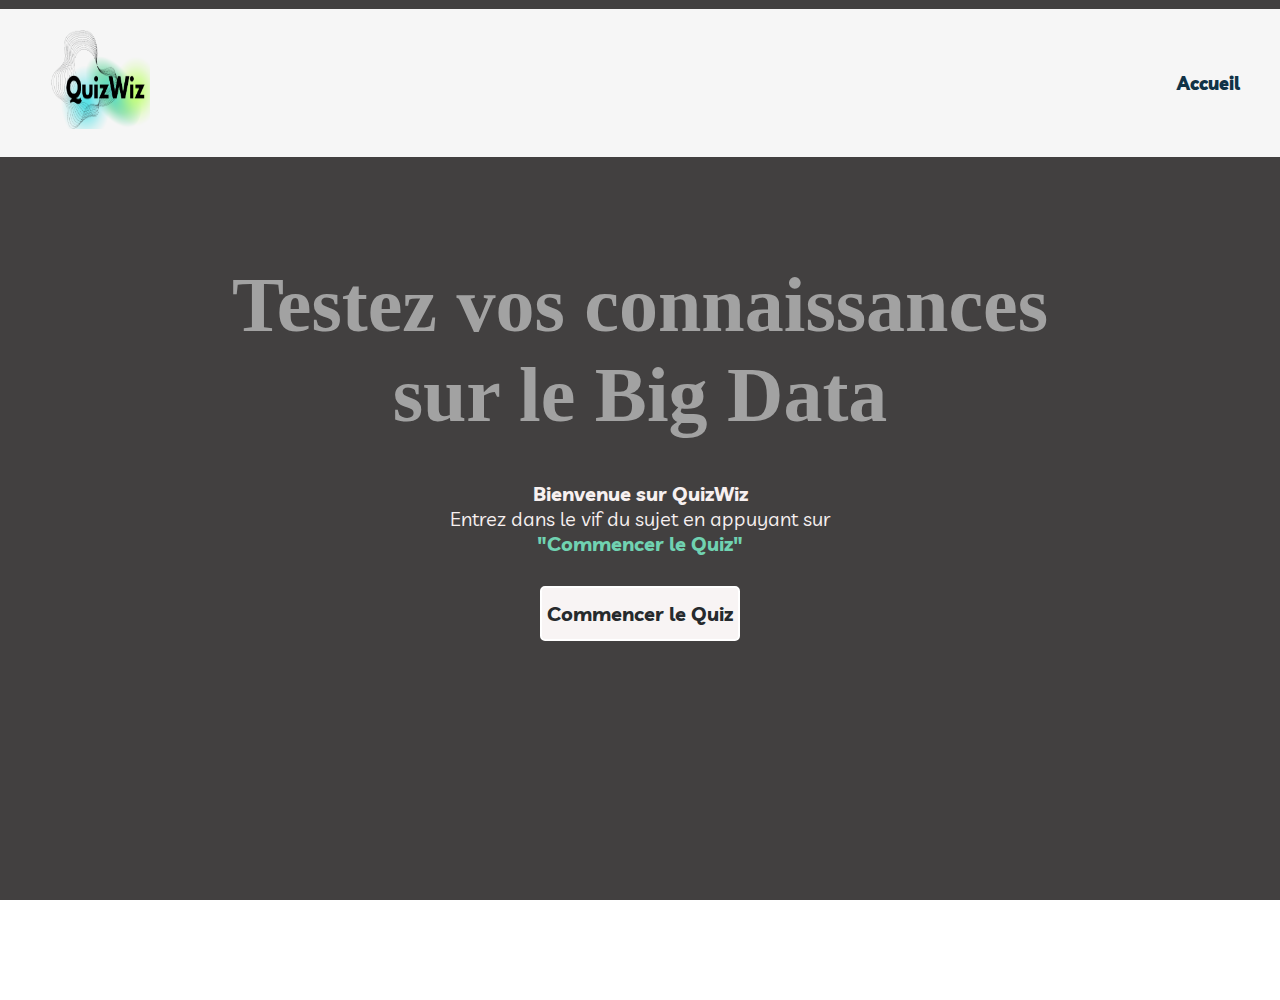
<file: index.html>
<!DOCTYPE html>
<html lang="fr">
<head>
    <meta charset="UTF-8">
    <meta name="viewport" content="width=device-width, initial-scale=1.0">
    <title> quiz interactif </title>
    <!-- Scripts -->
    <script src="./scripts/question.js" defer ></script>

    <!-- Styles -->
    <link rel="stylesheet" href="./styles/style.css">

    <!--logo -->
    <link rel="shortcut icon" type="image/x-icon" href="assets/QuizWiz.ico">
</head>
<body>
    <main class="main">

        <!-- Header -->
        <header class="header">
            <a href="index.html" class="logo">
                <img src="assets/QuizWiz.png" alt="QuizWiz Logo">
            </a>
            <nav class="navbar">
                <a href="#" class="active">Accueil</a>
            </nav>
        </header>

        <div class="container">
            <!-- Section qui contient les questions -->
            <section class="quiz-section">
                <div class="quiz-box">
                    <h1>Thème : Big Data</h1>
                    <hr>
                    <div class="quiz-header">
                        <div class="timer">
                            <p>
                                <span id="timer">0</span>
                            </p>
                        </div>
                        <span class="header-score"></span>
                    </div>

                    <h2 class="question-text"></h2>
                    <div class="option-list"></div>
                    <hr>
                    <div class="qui-footer">
                        <button class="preview-btn">Precedent</button>
                        <span class="question-total">1 Sur 5 Questions</span>
                        <button class="next-btn">Suivant</button>
                    </div>

                </div>

                <!-- Resultat du quiz -->
                <div class="result-box">
                    <h2>Resultats du Quiz </h2>
                    <div class="percentage-container">
                        <div class="circular-progress">
                            <span class="progress-value"></span>
                        </div>

                        <span class="score-text"></span>
                        <br>
                        <span class="time-text"></span>
                    </div>

                    <div class="buttons">
                        <button class="tryAgain-btn">Rejouer</button>
                        <button class="goHome-btn">Allez à l'accueil</button>
                    </div>
                </div>

            </section>
            <!-- Section Home -->
            <section class="home">
                <div class="home-content">
                    <h1>Testez vos connaissances <br> sur le Big Data</h1>
                    <hr>
                    <p>
                        <b>Bienvenue sur QuizWiz</b><br>
                        Entrez dans le vif du sujet en appuyant sur <br> 
                               <b style="color: #70D2B1;">"Commencer le Quiz"</b>
                    </p>
                    <button class="start-btn">Commencer le Quiz</button>
                </div>
            </section>            
        </div>

    </main>

    <!-- Popup d'information -->
    <div class="popup-info">
        <h2>Quiz Guide</h2>
        <span class="info">1. Le quiz est composé de 10 questions.</span>
        <span class="info">2. Chaque question comporte 4 options , parmi lesquelles une seule est correcte.</span>
        <span class="info">3. Le temps écoulé pour compléter le quiz est sera affiché à la fin.</span>
        <span class="info">4. Une réponse correcte vaut &nbsp; <b> 1 point </b>, tandis qu'une réponse incorrecte vaut &nbsp;<b>0 point</b> </span>
        <span class="info">5. Le score maximal est de 10 points.</span>
        <span class="info">6. Vous avez la possibilité de revenir sur la question précedente et de la modifier.</span>
        <span class="info">7. En appuyant sur "Continuer", vous lancez le quiz et le temps commence.</span><br>

        <span class="info"><i>Bonne chance !</i></span>

        <div class="btn-group">
            <button class="info-btn exit-btn">Quitter </button>
            <button class="info-btn continue-btn">Continuer</button>
        </div>
    </div>

</body>
</html>
</file>
<file: styles/style.css>
/* Importation de la police de caractères */
@import url("https://fonts.googleapis.com/css2?family=Livvic:ital,wght@0,100;0,200;0,300;0,400;0,500;0,600;0,700;0,900;1,100;1,200;1,300;1,400;1,500;1,600;1,700;1,900&display=swap");

/* Réinitialisation des marges, des paddings et de la boîte de modèle */
* {
    margin: 0;
    padding: 0;
    box-sizing: border-box;
}

/* Corps de la page */
body {
    width: 100%; 
    margin-top: 0;
    color: white;
    overflow: hidden; 
    font-family: "Livvic Bold"; 
    height: 100%;
}

/* En-tête */
.header {
    position: fixed; 
    justify-content: space-between; 
    display: flex; 
    align-items: center; 
    z-index: 100; 
    background: #F6F6F6; 
    color: #7E7E7E; 
    font-family: "Livvic", sans-serif;
    font-weight: 100; 
    font-style: normal; 
    top: 1%; 
    padding: 20px 10px; 
    width: 100%; 
}

/* Logo */
.logo {
    font-size: 32px;
    color: #A2A2A2;
    text-decoration: none;
    font-weight: 900;
    margin-left: 20px;
}

.logo img {
    height: 100px;
    width: 100px;
    margin-left: 20px;
}

/* Navigation */
.navbar a {
    font-size: 18px;
    color: rgb(17, 51, 71);
    text-decoration: none;
    font-family: "Livvic", sans-serif;
    font-style: normal;
    font-weight: 900;
    margin-left: 10px;
    margin-right: 30px;
    transition: 0.5s;
}

.navbar a:hover {
    color: black;
    transition: 0.5s;
    background: transparent;
}

/* Contenu principal */
.main {
    width: 100%;
    margin-bottom: 100px;
    background: rgb(66, 64, 64);
    min-height: 100vh;
    background-position: center;
    transition: .3s ease;
    pointer-events: auto;
    color: #A2A2A2;
}

.main.active {
    filter: blur(10px);
    pointer-events: none;
}

.container {
    display: flex;
    height: 100vh;
    width: 200%;
}

/* Home */

.home {
    width: 100%;
    position: relative;
    left: -50%;
    right: 50%;
    display: flex;
    justify-content: center;
    align-items: center;
}

.home-content {
    max-width: 100%;
    align-items: center;
    flex-direction: column;
    display: flex;
}

.home-content h1 {
    font-size: 78px;
    font-weight: 900;
    text-align: center;
}

.home-content p,
.home-content b {
    font-size: 20px;
    text-align: center;
    margin-bottom: 30px;
    color: #f7f0f0;
    font-weight: 400;
    font-family: "Livvic", sans-serif;
}

.home-content b {
    font-weight: 700;
}

.home-content .start-btn {
    font-family: "Livvic", sans-serif;
    width: 200px;
    height: 55px;
    color: rgb(38, 42, 45);
    font-size: 20px;
    border-radius: 5px;
    background: #f8f4f4;
    border: 2px solid white;
    cursor: pointer;
    font-weight: 700;
    transition: .2s;
}

.home-content .start-btn:hover {
    cursor: pointer;
    color: white;
    font-weight: 700;
    transition: .2s;
    background: rgb(34, 32, 32);
    border: none;
}


/* Popup */
.popup-info{
    position: absolute;
    top: 50%;
    left: 50%;
    transform: translate(-50%,-50%) scale(0.9);
    width: 50%;
    color: #A2A2A2;
    font-family: "Livvic", sans-serif;
    background: white;
    font-weight: 400;
    border-radius: 10px;
    padding: 10px 25px 10px 25px;
    opacity: 0;
    pointer-events: none;
    transition: .2s ease-out;
}

.popup-info.active{
    opacity: 1;
    pointer-events: auto;
    transform: translate(-50%,-50%) scale(1);
    transition: .2s ease-out;

}

.popup-info h2{
    font-size: 40px;
    color: black;
    font-family: "Livvic", sans-serif;
    background: rgb(233, 226, 226);
    text-align: center;
    margin: 20px 0 10px 0;
    font-weight: 500;
    border-radius: 10px;
    
}

.popup-info .info{
    display:inline-flex;
    font-size: 17px;
    color : black;
    margin: 4px 0;
    font-family: "Livvic", sans-serif;
    font-weight: 500;
    line-height: 25px;
}

.popup-info .btn-group{
    display: flex;
    justify-content: space-between;
    align-items: center;
    border-top: 2px solid rgb(109, 100, 100);
    margin-top: 10px;
    padding: 10px 0 12px;
}

.popup-info .btn-group .info-btn{
    display: inline-flex;
    justify-content: center;
    align-items: center;
    width: 20%;
    height: 35px;
    outline: none;
    border-radius: 6px;
    border: 2px solid white;
    text-decoration: none;
    color: white;
    font-family: 'Livvic', sans-serif;
    font-size: 16px;
    font-weight: 500;
    cursor: pointer;
    transition: .2s;
}
.popup-info .btn-group .info-btn:nth-child(1){
    background: #A2A2A2;
    border-radius: 10px;
    color: black;
    border: 2px solid black;
}

.popup-info .btn-group .info-btn:nth-child(1):hover{
    background: rgb(63, 47, 47);
    color: white;
    border: 2px solid black;
}


.popup-info .btn-group .info-btn:nth-child(2){
    background: #A2A2A2;
}
.popup-info .btn-group .info-btn:nth-child(2):hover{
    background: rgb(110, 139, 110);
    color: black;
}

/* Quiz */
.quiz-section {
    position: absolute; 
    width: 100%; 
    position: relative; 
    left: -53%; 
    right: 0; 
    height: 100vh; 
    background: #DDDDDD; 
    transition: .15s ease-in-out; 
    transition-delay: .30s; 
    z-index: 100; 
    display: flex; 
    justify-content: center; 
    align-items: center;
    overflow-y: hidden; 
    opacity: 0;
}


.quiz-section.active{
    opacity: 1;
    left: -1%;
    right: -53%;
    width: 104%;
    transition: .9s ease-in-out;
    transition-delay: .25s;
}

.quiz-section .quiz-box{
    position: relative;
    width: 80%;
    background:white;
    border-radius: 16px;
    box-shadow: 0 0 10px 7px rgb(0 0 0 / 20%);
    display: flex;
    flex-direction: column;
    padding: 20px 30px;
    opacity: 0;
    /*pointer-events: none;*/
    transform: scale(0.9);
    transition: .5s ease;
    transition-delay: 0s;
}


.quiz-section .quiz-box.active{
    opacity: 1;
    /*pointer-events: none;*/
    transform: scale(1);
    transition: 1s ease;
    transition-delay: 1s;
}


.quiz-box h1{
    font-size: 32px;
    text-align: center;
    font-family: 'Livvic', sans-serif;
    font-weight: normal;
    margin-bottom: 4px;
    border-radius: 6px;
    color: black;
}

hr{
    border: 0;
    height: 1px;
    background: black;
    margin: 20px 0;
}

.quiz-box .quiz-header{
    font-family: 'Livvic', sans-serif;
    font-size: 20px;
    color: black;
    display: flex;
    justify-content:space-between;
    align-items: center;
    padding: 20px 10px 10px 10px;
    margin-bottom: 10px;
}

.quiz-header span{
    font-family: 'Livvic', sans-serif;
    font-size: 18px;
    font-weight: 500;
}

.quiz-header .header-score{
    padding: 7px;
    font-weight: 600;
}

.quiz-box .question-text{
    font-style: 16px;
    font-weight: 500;
    font-family: 'Livvic', sans-serif;
    margin-bottom: 10px;
    color: black;

}

.option-list .option{
    width: 100%;
    padding: 12px;
    background: transparent;
    border: 2px solid black;
    outline: none;
    color: black;
    font-family: 'Livvic', sans-serif;
    font-size: 16px;
    border-radius: 10px;
    margin: 5px;
    cursor: pointer;
    transition: .3s;
}

.option-list .option:hover{
    background: black;
    color: white;
    font-weight: 300;
}

.option-list .option.correct{
    background: rgb(133, 196, 133);
}

.option-list .option.incorrect{
    background: rgb(233, 97, 97);
}
.option-list .option.disabled{
    pointer-events: none;
}


.quiz-box .qui-footer{
    display: flex;
    justify-content: space-between;
    align-items: center;
    padding: 20px 0;
    margin-top: 10px;
}

.qui-footer .question-total{
    font-size: 18px;
    font-weight: 600;
    font-family: 'Livvic', sans-serif;
    color: black;
}

.qui-footer .next-btn{
    width: 100px;
    height: 35px;
    background: transparent;
    border: 2px solid #DDDDDD;
    outline: none;
    border-radius: 9px;
    font-style: 18px;
    font-weight: 600;
    font-family: 'Livvic', sans-serif;
    color: black;
    background: #DDDDDD;
    cursor: pointer;
    pointer-events: none;
    transition: .2s;
}


.qui-footer .next-btn.active{
    pointer-events: auto;
    background-color: transparent;
    border-color: black;
    color: black;
}

.qui-footer .preview-btn{
    width: 100px;
    height: 35px;
    background: transparent;
    outline: none;
    border-radius: 6px;
    font-style: 18px;
    font-weight: 500;
    color: black;
    cursor: pointer;
    transition: .2s;
}


.qui-footer .preview-btn:hover {
    color: white;
    background: black;
}

.qui-footer .next-btn.active:hover{
    background: green;
    color: black;
    border: 1px solid green;
}




.quiz-section .result-box{
    position: absolute;
    top: 50%;
    left: 50%;
    transform: translate(-50%,-50%) scale(0.9);
    width: 50%;
    background:white;
    color: black;
    font-weight: 600;
    box-shadow: 0 0 10px 7px rgb(0 0 0 / 20%);
    border-radius: 16px;
    padding: 20px; 
    display: flex;
    flex-direction: column;
    align-items: center;
    opacity: 0;
    pointer-events: none;
}

.quiz-section .result-box.active{
    opacity: 1;
    pointer-events: auto;
    transform: translate(-50%,-50%) scale(0.9);
    transition: 1s ease;
}

.result-box h2{
    font-size: 32px;
    font-weight: 500;
    font-family: 'Livvic', sans-serif;
}
.result-box .percentage-container{
    width: 300px;
    display: flex;
    align-items: center;
    margin: 20px 0 40px;
    flex-direction: column;

}
.percentage-container .circular-progress{
    position: relative;
    height: 250px;
    width: 250px;
    border-radius: 50%;
    display: flex;
    align-items: center;
    justify-content: center;
}

.percentage-container .circular-progress::before{
    content: "";
    position: absolute;
    width: 210px;
    height: 210px;
    border-radius: 50%;
    background: rgba(2, 19, 4, 0.273);
}

.circular-progress .progress-value{
    position: relative;
    font-style: 45px;
    font-weight: 600;
    font-size: 20px;
}

.percentage-container .score-text{
    font-style: 26px;
    font-weight: 600;
    margin-top: 20px;
    font-size: 20px;
}

.result-box .buttons{
    display: flex;
    margin: 20px 0;
}

.buttons button{
    width: 130px;
    height: 45px;
    background: #DDDDDD;
    outline: none;
    border-radius: 6px;
    font-style: 18px;
    font-weight: 500;
    color: black;
    font-size: 18px;
    font-weight: 500;
    margin: 0 25px 20px 0;
    cursor: pointer;
    transition: .4s;
}
.buttons button:nth-child(1):hover{
    background: rgb(125, 169, 125);
    color: black;
}


.buttons button:nth-child(2){
    background-color: #DDDDDD;
    color: black;
}

.buttons button:nth-child(2):hover{
    background: green;
    color: black;
}
</file>
